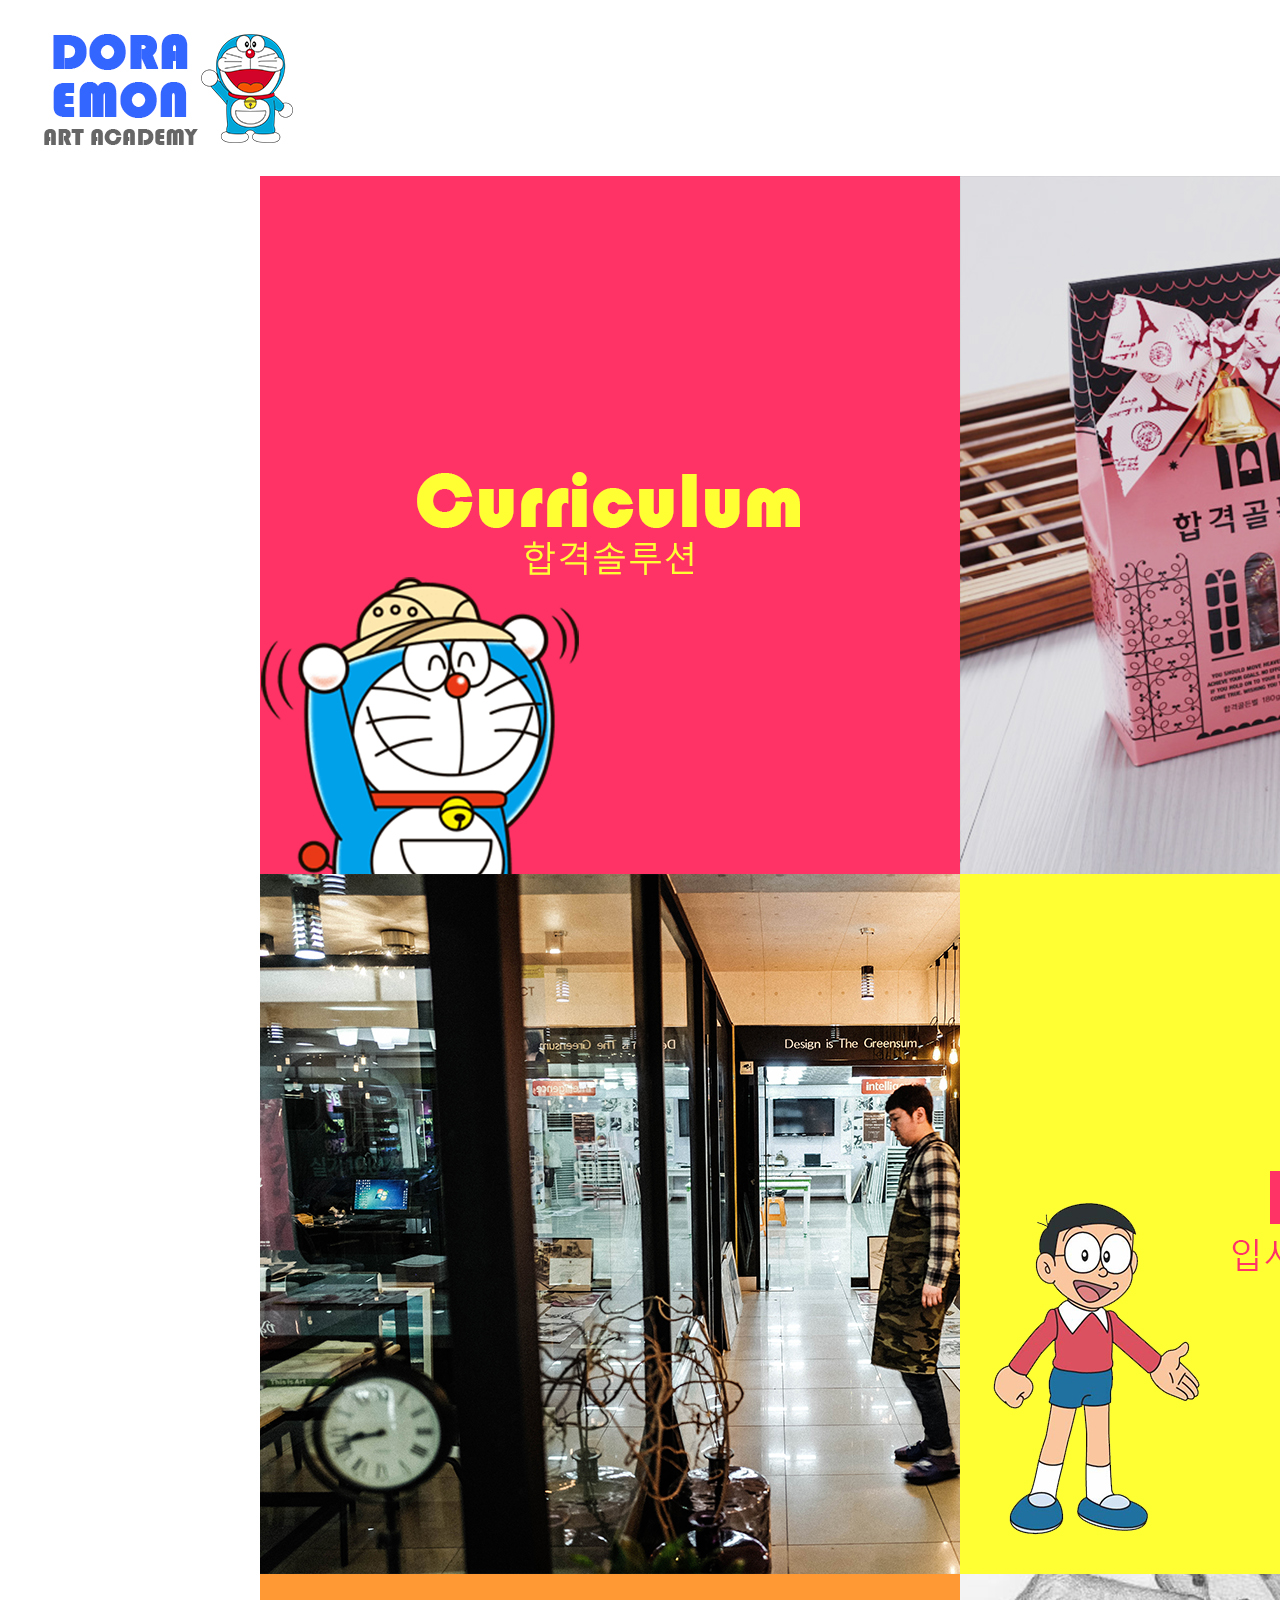
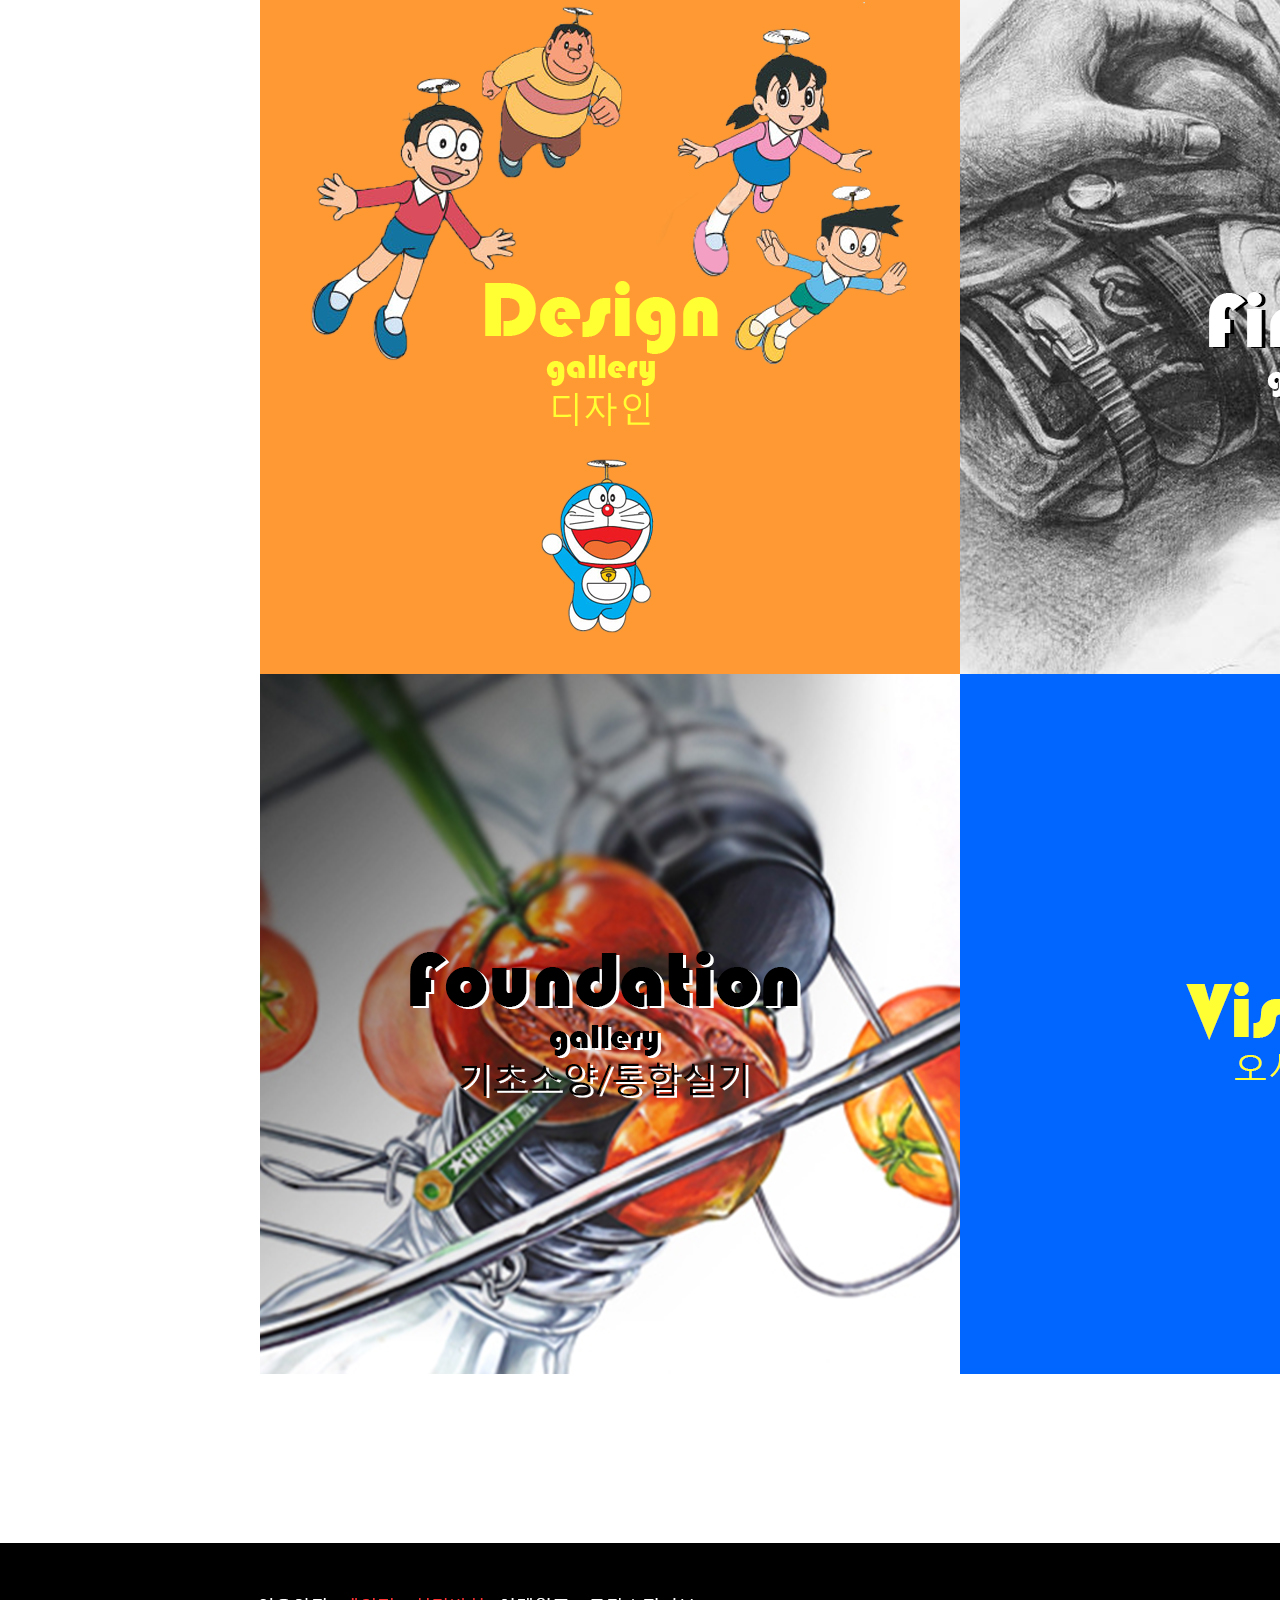
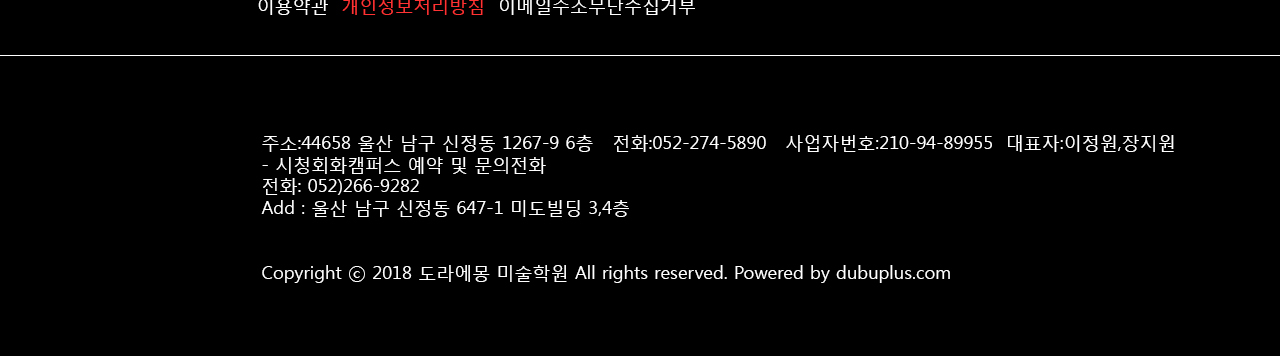
<file: Portfolio/doraemon/index.html>
<!DOCTYPE html>
<html lang="en">
<head>
    <meta charset="UTF-8">
    <meta name="viewport" content="width=device-width, initial-scale=1, minimum-scale=1, maximum-scale=1, user-scalable=no"> 
    <meta http-equiv="X-UA-Compatible" content="ie=edge">
    <link rel="stylesheet" href="css/base.css">
    <link rel="stylesheet" href="css/main.css">
    <title>Document</title>
</head>
<body>
    <div></div>
</body>
</html>
</file>
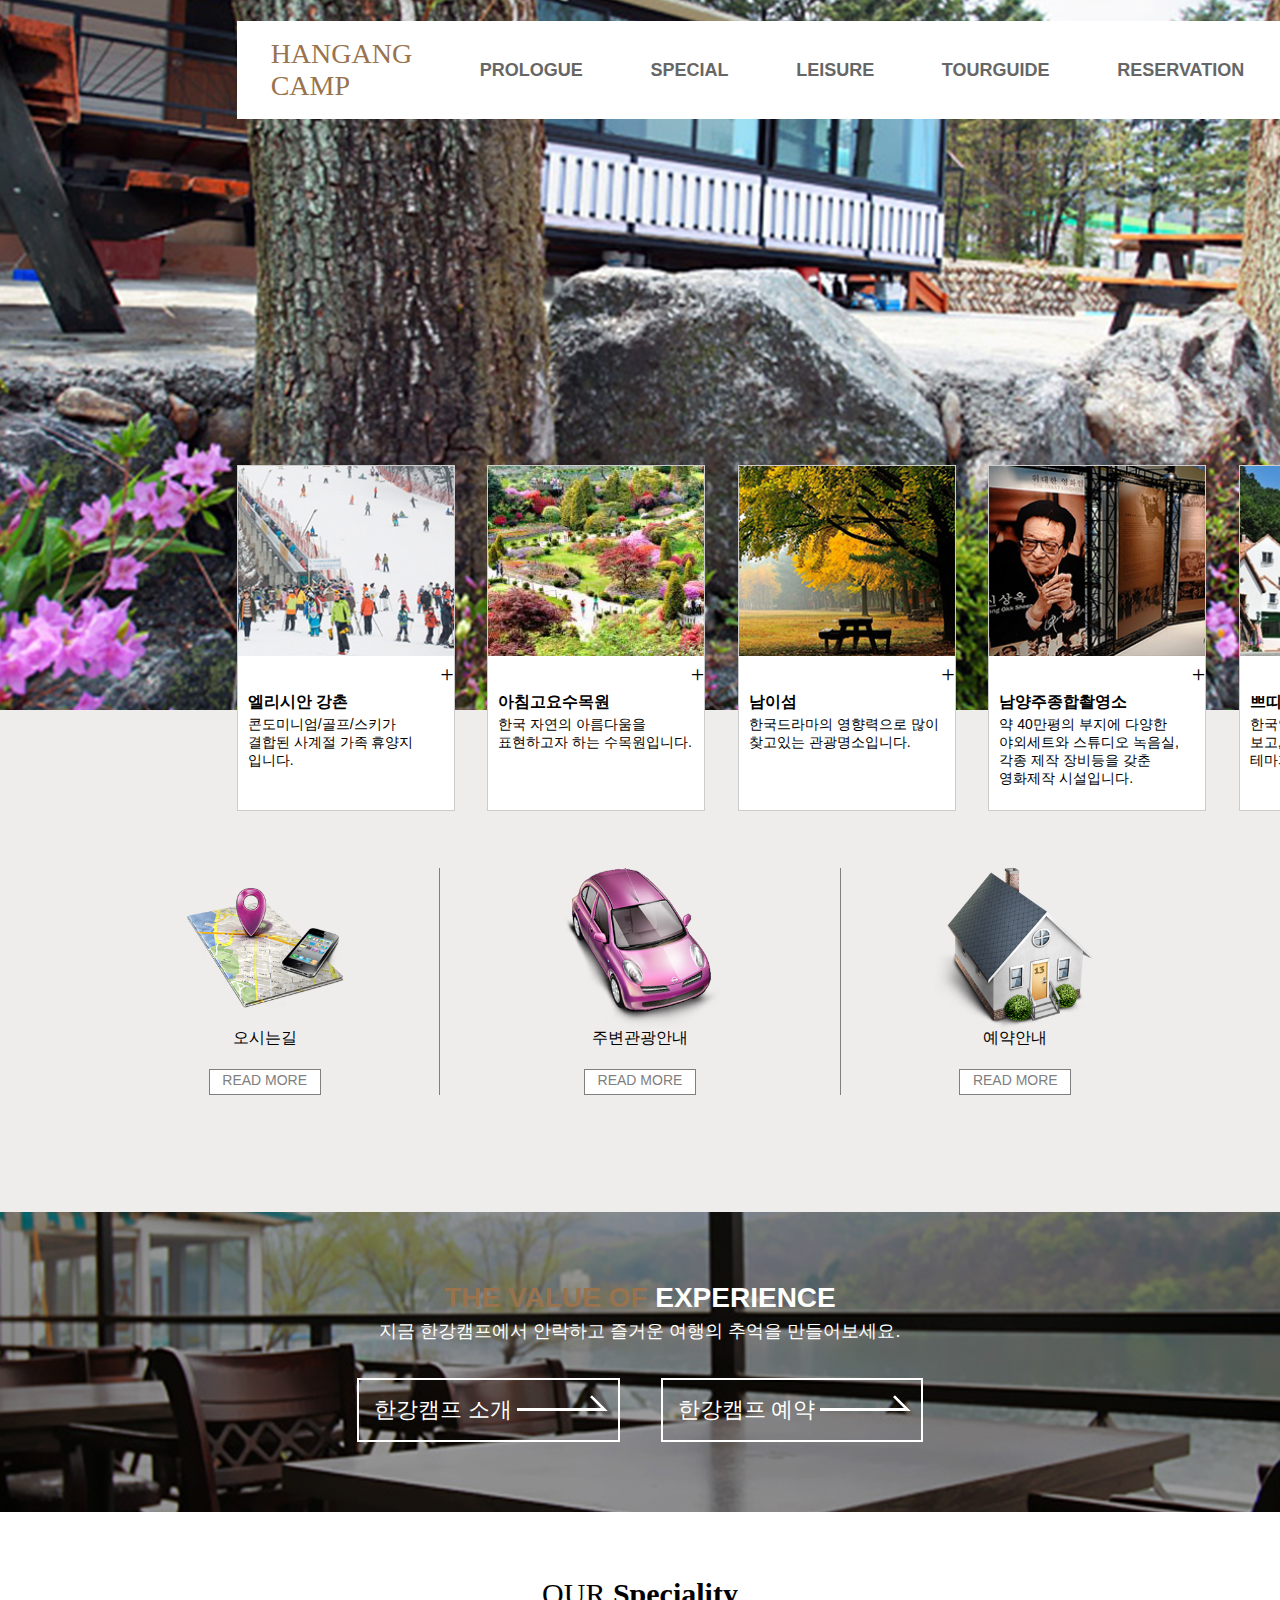
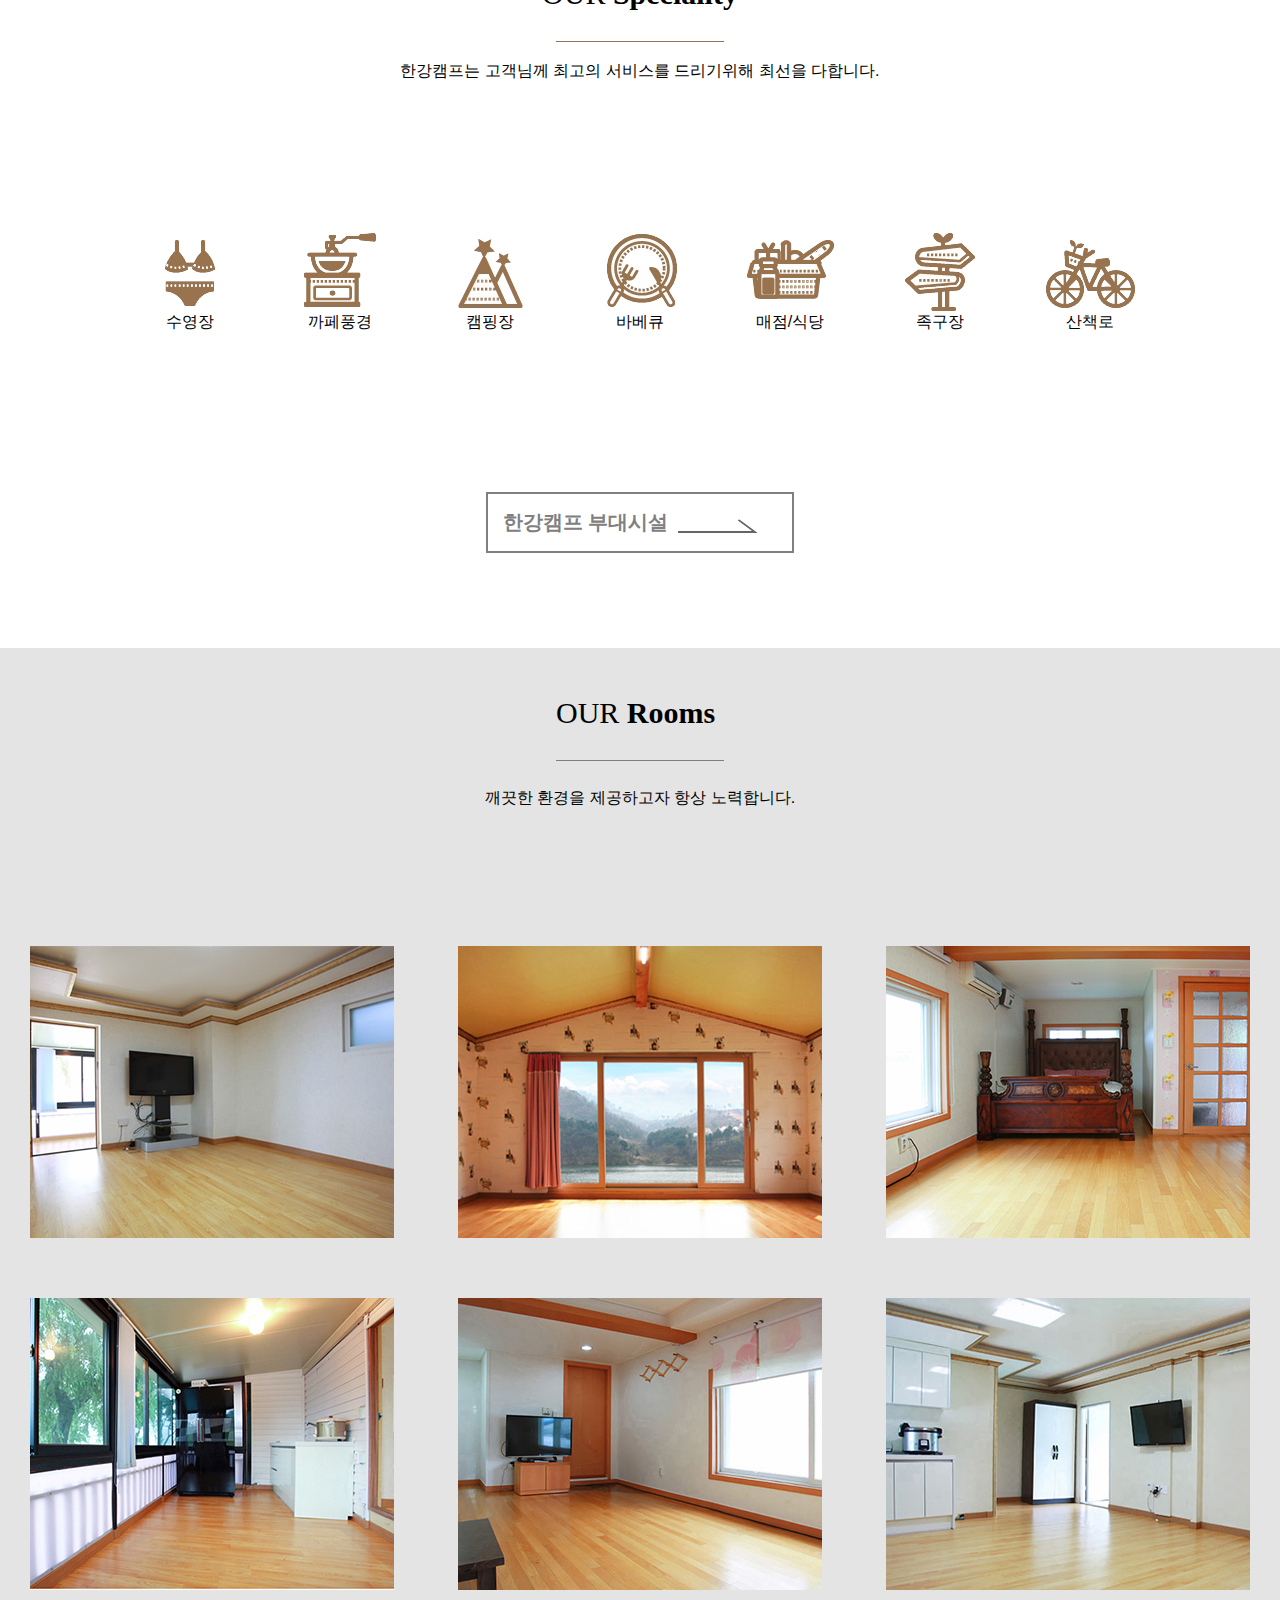
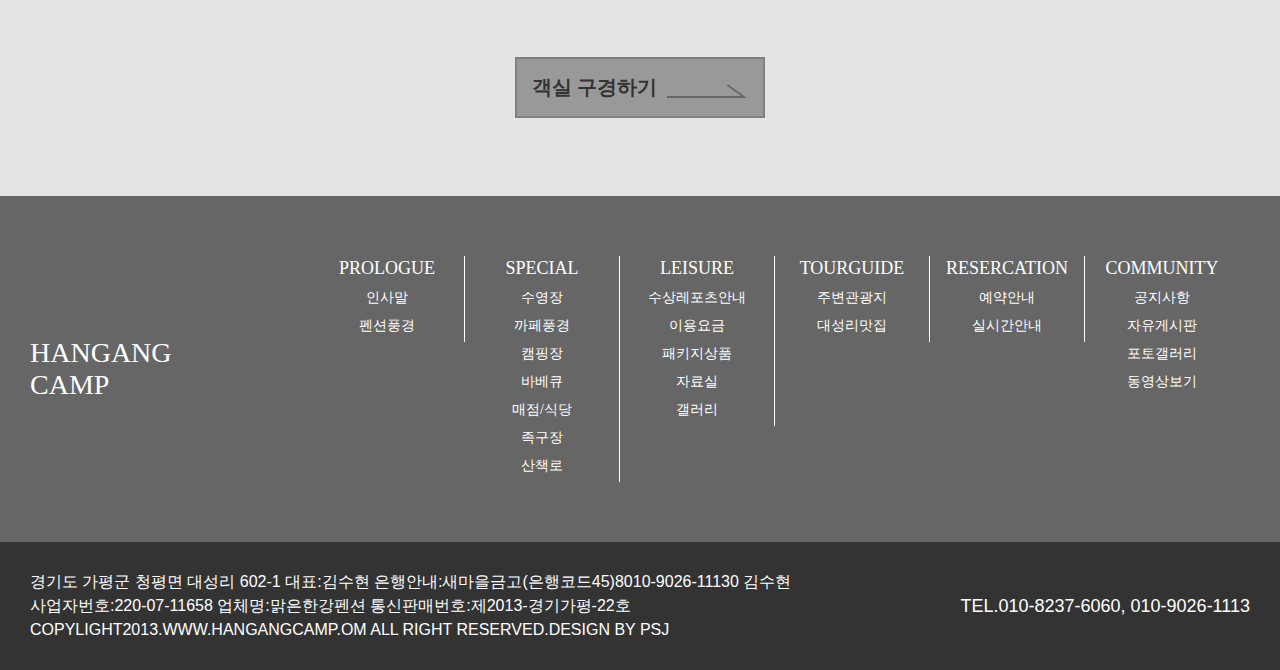
<file: Portfolio/Hangang/index.html>
<!DOCTYPE html>
<html lang="ko">
<head>
    <meta charset="UTF-8">
    <meta name="viewport" content="width=device-width, initial-scale=1.0">
    <meta http-equiv="X-UA-Compatible" content="ie=edge">
    <title>Document</title>
    <link rel="stylesheet" href="css/base.css">
    <link rel="stylesheet" href="css/style.css">
</head>
<body>
    <div id="wrap">
        <header>
            <div id="headerin">
                <nav id="gnb">
                    <ul>
                        <p class="logo">
                            <a href="hangang.html">HANGANG<br>CAMP</a>
                        </p>
                        <li><a href="#">PROLOGUE</a></li>
                        <li><a href="#">SPECIAL</a></li>
                        <li><a href="#">LEISURE</a></li>
                        <li><a href="#">TOURGUIDE</a></li>
                        <li><a href="#">RESERVATION</a></li>
                        <li><a href="#">COMMUNITY</a></li>
                    </ul>
                </nav>

                <div class="tour">
                        <ul>
                            <div>
                                <ul>
                                    <img src="images/eli.jpg" alt="관광1">
                                    <li class="click"><a href="#">+</a></li>
                                    <h4>엘리시안 강촌</h4>
                                    <p class="t2">
                                        콘도미니엄/골프/스키가<br>
                                        결합된 사계절 가족 휴양지<br>
                                        입니다.
                                    </p>
                                </ul>
                            </div>
                            <div>
                                <ul>
                                    <img src="images/morning.jpg" alt="관광2">
                                    <li class="click"><a href="#">+</a></li>
                                    <h4>아침고요수목원</h4>
                                    <p class="t2">
                                        한국 자연의 아름다움을<br>
                                        표현하고자 하는 수목원입니다.
                                    </p>
                                </ul>
                            </div>
                            <div>
                                <ul>
                                    <img src="images/nam.jpg" alt="관광2">
                                    <li class="click"><a href="#">+</a></li>
                                    <h4>남이섬</h4>
                                    <p class="t2">
                                        한국드라마의 영향력으로 많이<br>
                                        찾고있는 관광명소입니다.
                                    </p>
                                </ul>    
                            </div>
                            <div>
                                <ul>
                                    <img src="images/movie.jpg" alt="관광2">
                                    <li class="click"><a href="#">+</a></li>
                                    <h4>남양주종합촬영소</h4>
                                    <p class="t2">
                                        약 40만평의 부지에 다양한<br>
                                        야외세트와 스튜디오 녹음실,<br>
                                        각종 제작 장비등을 갖춘<br>
                                        영화제작 시설입니다.
                                    </p>
                                </ul>
                            </div>
                            <div>
                                <ul>
                                    <img src="images/france.jpg" alt="관광2">
                                    <li class="click"><a href="#">+</a></li>
                                    <h4>쁘띠프랑스</h4>
                                    <p class="t2">
                                        한국안에 프랑스의 모든것을<br>
                                        보고, 즐기고, 체험할 수 있는<br>
                                        테마파크입니다.
                                    </p>
                                </ul>
                            </div>
                        </ul>  
                    </div>
            </div>
        </header>
        <main>
            <div class="mainspace">
                <div class="icon">
                    <ul>
                        <li>
                            <img src="images/map.png" alt="">
                            <p>오시는길</p>
                            <div class="btn"><a href="#">READ MORE</a></div>
                        </li>
                        <li>
                            <img src="images/car.png" alt="">
                            <p>주변관광안내</p>
                            <div class="btn"><a href="#">READ MORE</a></div>
                        </li>
                        <li>
                            <img src="images/house.png" alt="">
                            <p>예약안내</p>
                            <div class="btn"><a href="#">READ MORE</a></div>
                        </li>
                    </ul>
                </div>
                <div class="centerline">
                    <ul>
                        <h1><strong>THE VALUE OF</strong> EXPERIENCE</h1>
                        <p>지금 한강캠프에서 안락하고 즐거운 여행의 추억을 만들어보세요.</p>
                        <div class="btn2">
                            <a href="">한강캠프 소개<img src="images/arrow.png" alt=""></a>
                            <a href="">한강캠프 예약<img src="images/arrow.png" alt=""></a>
                        </div>
                    </ul>
                </div>
                <div class="speciality">
                    <ul>
                        <p class="spc">OUR <strong>Speciality</strong></p>
                        <p class="spcb">한강캠프는 고객님께 최고의 서비스를 드리기위해 최선을 다합니다.</p>
                        <div class="icon2">
                            <ul>
                                <li>
                                    <a href="#"><img src="images/swimm.png" alt=""></a>
                                    <p>수영장</p>
                                </li>
                                <li>
                                    <a href="#"><img src="images/coffee.png" alt=""></a>
                                    <p>까페풍경</p>
                                </li>
                                <li>
                                    <a href="#"><img src="images/camp.png" alt=""></a>
                                    <p>캠핑장</p>
                                </li>
                                <li>
                                    <a href="#"><img src="images/food.png" alt=""></a>
                                    <p>바베큐</p>
                                </li>
                                <li>
                                    <a href="#"><img src="images/food1.png" alt=""></a>
                                    <p>매점/식당</p>
                                </li>
                                <li>
                                    <a href="#"><img src="images/foot.png" alt=""></a>
                                    <p>족구장</p>
                                </li>
                                <li>
                                    <a href="#"><img src="images/bicycle.png" alt=""></a>
                                    <p>산책로</p>
                                </li>
                            </ul>
                        </div>
                        <div class="btn3">
                            <a href="#">한강캠프 부대시설<img src="images/arrow2.png" alt=""></a>
                            
                        </div>
                    </ul>
                </div>
                <div class="rooms">
                    <ul>
                        <p class="text3">OUR <strong>Rooms</strong></p>
                        <p class="text4">깨끗한 환경을 제공하고자 항상 노력합니다.</p>
                        <div id="gall">
                                <ul>
                                    <li>
                                        <div>
                                            <a href="#">
                                                <div class="over">
                                                <img src="images/room1.jpg" alt="">
                                                    <span class="text">A동</span>
                                                </div>
                                            </a>
                                        </div>
                                    </li>
                                    <li>
                                        <div>
                                            <a href="#">
                                                <div class="over">
                                                <img src="images/room2.jpg" alt="">
                                                    <span class="text">B동</span>
                                                </div>
                                            </a>
                                        </div>
                                    </li>
                                    <li>
                                        <div>
                                            <a href="#">
                                                <div class="over">
                                                <img src="images/room3.jpg" alt="">
                                                    <span class="text">C동</span>
                                                </div>
                                            </a>
                                        </div>
                                    </li>
                                    <li>
                                        <div>
                                            <a href="#">
                                                <div class="over">
                                                <img src="images/room4.jpg" alt="">
                                                    <span class="text">D동</span>
                                                </div>
                                            </a>
                                        </div>
                                    </li>
                                    <li>
                                        <div>
                                            <a href="#">
                                                <div class="over">
                                                <img src="images/room5.jpg" alt="">
                                                    <span class="text">E동</span>
                                                </div>
                                            </a>
                                        </div>
                                    </li>
                                    <li>
                                        <div>
                                            <a href="#">
                                                <div class="over">
                                                <img src="images/room6.jpg" alt="">
                                                    <span class="text">F동</span>
                                                </div>
                                            </a>
                                        </div>
                                    </li>
                                </ul>
                            </div>
                        <div class="btn4">
                            <a href="#">객실 구경하기<img src="images/arrow2.png" alt=""></a>
                                
                        </div>
                    </ul>
                </div>
            </div>
        </main>
        <footer>
            <div class="footerin1">
                <div class="fspace1">    
                    <div class="flogo">
                        <a href="hangang.html">HANGANG<br>CAMP</a>
                    </div>
                    <div id="fgnb">
                        <ul>
                            <li>
                                <p>PROLOGUE</p>
                                <p>SPECIAL</p>
                                <p>LEISURE</p>
                                <p>TOURGUIDE</p>
                                <p>RESERCATION</p>
                                <p>COMMUNITY</p>
                            </li>
                            <div id="fdepth2">
                                <li>
                                    <a href="#">인사말</a>
                                    <a href="#">펜션풍경</a>
                                </li>
                                <li>
                                    <a href="#">수영장</a>
                                    <a href="#">까페풍경</a>
                                    <a href="#">캠핑장</a>
                                    <a href="#">바베큐</a>
                                    <a href="#">매점/식당</a>
                                    <a href="#">족구장</a>
                                    <a href="#">산책로</a>
                                </li>
                                <li>
                                    <a href="#">수상레포츠안내</a>
                                    <a href="#">이용요금</a>
                                    <a href="#">패키지상품</a>
                                    <a href="#">자료실</a>
                                    <a href="#">갤러리</a>
                                </li>
                                <li>
                                    <a href="#">주변관광지</a>
                                    <a href="#">대성리맛집</a>
                                </li>
                                <li>
                                    <a href="#">예약안내</a>
                                    <a href="#">실시간안내</a>
                                </li>
                                <li>
                                    <a href="#">공지사항</a>
                                    <a href="#">자유게시판</a>
                                    <a href="#">포토갤러리</a>
                                    <a href="#">동영상보기</a>
                                </li>
                            </div>
                        </ul>
                    </div>
                </div>    
            </div>
            <div class="footerin2">
                <div class="fspace2">
                    <address>
                        경기도 가평군 청평면 대성리 602-1 대표:김수현 은행안내:새마을금고(은행코드45)8010-9026-11130 김수현<br>
                        사업자번호:220-07-11658 업체명:맑은한강펜션 통신판매번호:제2013-경기가평-22호<br>
                        COPYLIGHT2013.WWW.HANGANGCAMP.OM ALL RIGHT RESERVED.DESIGN BY PSJ
                    </address>
                    <p>
                        TEL.010-8237-6060, 010-9026-1113
                    </p>
                </div>
            </div>
        </footer>
    </div>
</body>
</html>
</file>
<file: Portfolio/doraemon/css/base.css>
@charset "utf-8";
/* *:웹사이트의 전 영역을 의미합니다.(아스테라크) */

/* 기본적으로 구성될 css구성 */

/* 1.HTML전 영역에 기본적으로 들어가 있는 여백 구성을 제거
(1)margin: 바깥여백을 말한다.
(2)padding:안쪽여백을 말한다. */
*{
    margin:0; /*바깥여백값을 제거*/
    padding:0; /*안쪽여백값을 제거*/
}
/* 2.a태그의 밑줄을 제거하자.
 (1)text-decoration: 문자의 꾸밈을 설정\
 (2)color:문자의 색상을 의미
 글자의 색상표현시 16진수코드를 활용하거나 rgba값을 활용하여 표현할 수 있는데
 이때 a(alpha)의 값을 활용하여 투명도를 적용할 수 있다. 0~1, 중간값은 0.1~0.9 */
body{
    font-family: sans-serif;
}

 a{  
     font-family: "나눔 손글씨 펜";
     text-decoration:none; /*a태그 적용시 발생되는 밑줄을 제거*/
     color:yellow;     /* color:#000;
     color:rgba(0,0,0,1); */
 }
/* 3.list메뉴앞에 특수문자를 제거시키자
(1)list-style-type:리스트 앞에 표현되는 특수문자를 제어(다른부호로 변화, 제거)
하는 구성 */

ul, ol{
    list-style-type:none; /* 리스트 앞에 특수부호 제거*/
}
/* 블록요소안에 이미지가 포함되어 있을 경우 하단에 여분의 공간이 생성되게 되는데
이때 하단 여분의 공간을 제거 시켜주는속성ㄴ */
img, input{
    border:0;
    vertical-align:top;
}
</file>
<file: Portfolio/doraemon/css/main.css>
@charset "utf-8";

/* All Mobile Code */

div{
    width:100%;
    height:3566px;
    background:url("../images/2.jpg")no-repeat;
}



@media all and (min-width:768px){

div{
    height:2016px;
    background:url("../images/3.jpg")no-repeat;
}
        
}

@media all and (min-width:1200px){
    div{
        height:3556px;
        background:url("../images/1.jpg")no-repeat;
    }

}
</file>
<file: Portfolio/Hangang/css/base.css>
@charset "utf-8";
/* *:웹사이트의 전 영역을 의미합니다.(아스테라크) */

/* 기본적으로 구성될 css구성 */

/* 1.HTML전 영역에 기본적으로 들어가 있는 여백 구성을 제거
(1)margin: 바깥여백을 말한다.
(2)padding:안쪽여백을 말한다. */
*{
    margin:0; /*바깥여백값을 제거*/
    padding:0; /*안쪽여백값을 제거*/
}
/* 2.a태그의 밑줄을 제거하자.
 (1)text-decoration: 문자의 꾸밈을 설정\
 (2)color:문자의 색상을 의미
 글자의 색상표현시 16진수코드를 활용하거나 rgba값을 활용하여 표현할 수 있는데
 이때 a(alpha)의 값을 활용하여 투명도를 적용할 수 있다. 0~1, 중간값은 0.1~0.9 */
body{
    font-family: sans-serif;
}

 a{  
     font-family: "맑은 고딕";
     text-decoration:none; /*a태그 적용시 발생되는 밑줄을 제거*/
     color:black; /*글자색상을 검정색으로 표현*/
     color:#000;
     color:rgba(0,0,0,1);
 }
/* 3.list메뉴앞에 특수문자를 제거시키자
(1)list-style-type:리스트 앞에 표현되는 특수문자를 제어(다른부호로 변화, 제거)
하는 구성 */

ul, ol{
    list-style-type:none; /* 리스트 앞에 특수부호 제거*/
}
/* 블록요소안에 이미지가 포함되어 있을 경우 하단에 여분의 공간이 생성되게 되는데
이때 하단 여분의 공간을 제거 시켜주는속성ㄴ */
img, input{
    border:0;
    vertical-align:top;
}

.flex{
    display: flex;
    justify-content: center;
    align-items: center;
}
</file>
<file: Portfolio/Hangang/css/style.css>
@charset "utf-8";

#wrap{
    width:100%;
}

header{
    width:100%;
}

#headerin{
    position:relative;
    margin: 0 auto;
    width:100%;
    height:710px;
    background:url("../images/bg.jpg")no-repeat center / cover;
    /* border:1px solid #000; */
}
#gnb{
    position: absolute;
    width:1220px;
    height:98px;
    background:white;
    top:3%; 
    left:18.5%;
}
#gnb>ul{
    width:100%;
    height:98px;
    display:flex;
    justify-content: space-around;
    align-items: center;
    margin: 0
    
}
.logo>a{
    display:block;
    font-size: 28px;
    color:#99734e;
    font-family: "Charlemagne Std", serif;
}

#gnb>ul>li>a{
    font-family: "Century Gothic", sans-serif;
    color:#666;
    font-size: 18px;
    font-weight: 600;
}

main{
    position: relative;
    width:100%;
}
.tour{
    position: absolute;
    bottom:-100px;
    left:18.5%;
    width:1220px;
    height:344px;
    z-index:9999;
    
}
.tour>ul{
    position: absolute;
    width:1220px;
    height:344px;
    display: flex;
    justify-content: space-between;
    align-items: center;
    margin: 0 auto;
}
.tour div{
    width:216px;
    height:344px;
    border:1px solid #ccc;
    background:#fff;
}
.click{
    display:block;
    display: flex;
    justify-content: flex-end;
    padding:5px 0 0 5px;
    font-size:24px;
}
.tour>ul>div img{
    width:216px;
}

h4{
    font-size: 16px;
    padding:0 10px;
    line-height: 28px;
}
.t2{
    font-size: 14px;
    padding:0 10px;
}

.mainspace{
    width:100%;
}


.icon{
    position: relative;
    width:100%;
    height:502px;
    background:#efecec;

}
.icon>ul{
    width:1100px;
    height:502px;
    display:flex;
    align-items: center;
    justify-content: space-between;
    margin: 0 auto;
    position: relative;
    top:20px;
}
.icon>ul>li{
    text-align: center;
    width:350px;
    border-right:1px solid grey;
}

.icon>ul>li:nth-child(2){
    width:400px;
}


.icon>ul>li:last-child{
    border:0;
}

.icon>ul>li>img{
    width:160px;
    height:160px;
}

.icon p{
    text-align: center;
}

.btn{
    width:110px;
    height:24px;
    text-align: center;
    background:#fff;
    border:1px solid grey;
    margin:20px auto 0 auto;
    font-size:14px;
    line-height: 20px;
}
.btn a{
    font-family: "Century Gothic",sans-serif;
    color:grey;
}
.centerline{
    width:100%;
    height:300px;
    background:url("../images/center.jpg") no-repeat center/cover;
}
.centerline>ul{
    width:100%;
    height:300px;
    display:flex;
    flex-direction: column;
    align-items: center;
    justify-content: center;
}
.centerline>ul>h1{
    position: relative;
    font-size: 28px;
    color:#fff;
    bottom:20px;
}
.centerline strong{
    color:#99734e;
}
.centerline p{
    position: relative;
    bottom:15px;
    font-size: 18px;
    color:#fff;
}
.btn2{
    position: relative;
    top:20px;
    width:566px;
    display:flex;
    justify-content: space-between;
}
.btn2>a{
    position:relative;
    display:block;
    padding:15px 15px;
    color:#fff;
    font-size: 22px;
    border:2px solid #fff;
}
.btn2>a img{
    position: relative;
    left:5px;
}

.speciality{
    width:100%;
    height:736px;
}
.speciality>ul{
    width:100%;
    height:736px;
    display: flex;
    flex-direction: column;
    align-items:baseline;
    justify-content: space-around;
}
.spc:after{
    content:"";
    display:block;
    width:168px;
    height:1px;
    background:#99734e;
    position: relative;
    top:30px;
    margin:0 auto;
}
.spc{
    margin:0 auto;
    font-size: 30px;
    font-family: "century Gothic"
}
.spcb{
    position: relative;
    top:-80px;
    margin:0 auto;
}
.icon2{
    margin:0 auto;
}
.icon2>ul{
    position: relative;
    width:1050px;
    display: flex;
    justify-content: space-between;
    top:-60px;
}
.icon2>ul>li{
    position:relative;
    width:150px;
}

.icon2>ul>li>a{
    display:block;
    width:150px;
    height:80px;
    text-align: center;
}


.icon2>ul>li:nth-child(odd)>a>img{
    margin-top:7px;
}

.icon2>ul>li>p{
    text-align: center;
}

.btn3{
    position: relative;
    top:-30px;
    width:308px;
    margin:0 auto;
}
.btn3>a{
    display:block;
    font-family: "맑은 고딕";
    position:relative;
    padding:15px 15px;
    color:grey;
    font-size: 20px;
    border:2px solid grey;
    font-weight: 600;
}
.btn3>a>img{
    position: relative;
    top:10px;
    left:10px;
}
.rooms{
    width:100%;
    height:1148px;
    background:#e4e4e4;
}

.rooms>ul{
    width:100%;
    height:1148px;
    display: flex;
    flex-direction: column;
    align-items:baseline;
    justify-content: space-around;
}
.text3:after{
    content:"";
    display:block;
    width:168px;
    height:1px;
    background:gray;
    position: relative;
    top:30px;
    margin:0 auto;
}
.text3{
    margin:0 auto;
    font-size: 30px;
    font-family: "century Gothic"
}
.text4{
    margin:0 auto;
    position: relative;
    top:-40px;
}
.btn4{
    margin:0 auto;
    position: relative;
    top:-30px;
    width:250px;
    background: #999;
}
.btn4>a{
    display:block;
    font-family: "맑은 고딕";
    position:relative;
    padding:15px 15px;
    color:#333;
    font-size: 20px;
    border:2px solid grey;
    font-weight: 600;
}
.btn4>a>img{
    position: relative;
    top:10px;
    left:10px;
}
#gall>ul>li>div{
    width:364px;

}

.over{
    position:relative;
    width:364px;
    height:auto;
}

.over img{
    width:364px;
    height:auto; /* 넓이값에따라 높이값은 자동설정되게만들어주는속성 */
}

.text{
    position:absolute;
    top:0;
    left:0;
    display:block;
    opacity: 0;
    width:100%;
    height:100%;
    background: rgba(0,0,0,0.7);
    font-size: 46px;
    text-align: center;
    color: #fff;
    line-height:300px;
    transition: all 0.5s;
}

.over:hover .text{
    opacity: 1;
}

#gall p{
    text-align: center;
    padding: 20px 0 ;
    background: aliceblue;
}

#gall{
    width:1220px;
    margin : 0 auto;

}

#gall>ul{
    display:flex;
    flex-wrap:wrap;
    justify-content : space-between;
}

#gall>ul>li:nth-child(1), #gall>ul>li:nth-child(2), #gall>ul>li:nth-child(3){
    margin-bottom:60px;
}
footer{
    width:100%;
}


.footerin1{
    
    width:100%;
    height:346px;
    background:#666;
    
}
.fspace1{
    width:1220px;
    height:346px;
    display: flex;
    position: relative;
    justify-content:space-between;
    align-items: center;
    margin:0 auto;
}


.flogo>a{
    display:block;
    font-size: 28px;
    color:#fff;
    font-family: "Charlemagne Std", serif;
}

#fgnb{
    width:940px;
}

#fgnb>ul>li{
    display:flex;
    width:940px;
}

#fgnb>ul>li>p{
    width:154px;
    height:30px;
    text-align: center;
    font-size: 18px;
}
#fgnb>ul>li>p:last-child, #fdepth2>li:last-child a{
    border-right:0;
}
#fdepth2{
    display:flex;
    width:940px;
    font-size: 14px;
}


#fgnb p, #fdepth2 a{
    display: block;
    width:154px;
    height:28px;
    line-height: 24px;
    font-family: "맑은 고딕";
    text-align: center;
    color:#fff;
    border-right:1px solid #fff;
}
.footerin2{
    width:100%;
    height:128px;
    background:#333;
}
.fspace2{
    width:1220px;
    height:128px;
    margin:0 auto;
    display: flex;
    justify-content: space-between;
    color: #fff;
    align-items: center;
    font-size:16px;
    line-height: 24px;
}
address{
    font-style:normal;
}
.fspace2>p{
    font-size: 18px;
}
</file>
